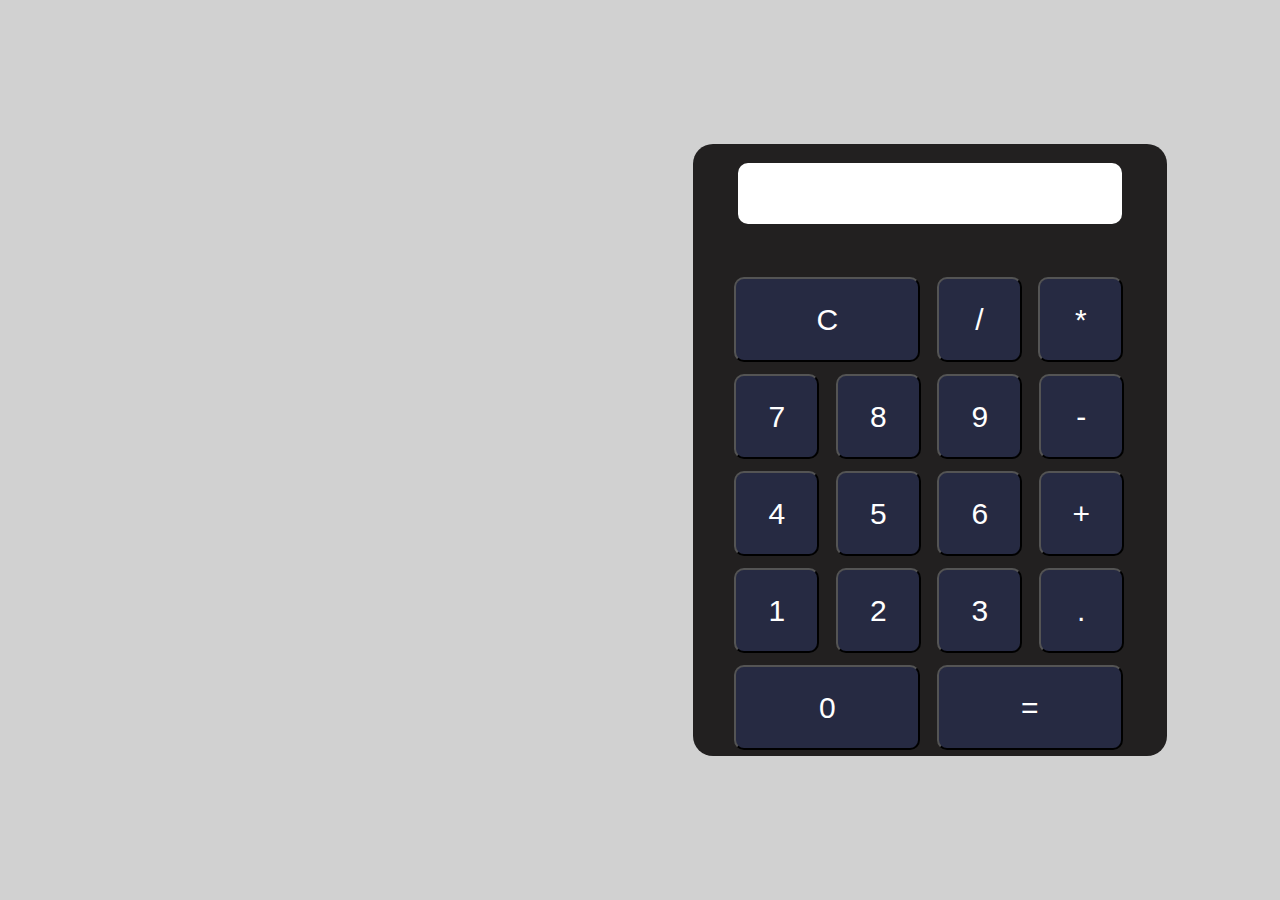
<file: Calculadora/index.html>
<!DOCTYPE html>
<html lang="en">
<head>
    <meta charset="UTF-8">
    <meta name="viewport" content="width=device-width, initial-scale=1.0">
    <link rel="stylesheet" href="style.css">
    <link rel="shortcut icon" href="Paomedia-Small-N-Flat-Calculator.32.png" type="image/x-icon">
    <title>Document</title>
</head>
<body>
    <main>
        <div id="principal">

                <input type="text" id="tela">

            <div id="teclado">
                <div class="agrupamento">
                    <input type="button" class="numeros" id="c" value="C" onclick="apagarTudo()">
                    <input type="button" class="numeros" id="divisao" value="/" onclick="capturarId(this)">
                    <input type="button" class="numeros" id="mutiplicacao" value="*" onclick="capturarId(this)"></div>
                <div class="agrupamento">
                    <input type="button" class="numeros" id="numero7" value="7" onclick="capturarId(this)">
                    <input type="button" class="numeros" id="numero8" value="8" onclick="capturarId(this)">
                    <input type="button" class="numeros" id="numero9" value="9" onclick="capturarId(this)">
                    <input type="button" class="numeros" id="diminuicao" value="-" onclick="capturarId(this)">
                </div>
                <div class="agrupamento">
                    <input type="button" class="numeros" id="numero4" value="4" onclick="capturarId(this)">
                    <input type="button" class="numeros" id="numero5" value="5" onclick="capturarId(this)">
                    <input type="button" class="numeros" id="numero6" value="6" onclick="capturarId(this)">
                    <input type="button" class="numeros" id="soma" value="+" onclick="capturarId(this)">
                </div>
                <div class="agrupamento">
                    <input type="button" class="numeros" id="numero1" value="1" onclick="capturarId(this)">
                    <input type="button" class="numeros" id="numero2" value="2" onclick="capturarId(this)">
                    <input type="button" class="numeros" id="numero3" value="3" onclick="capturarId(this)">
                    <input type="button" class="numeros" id="ponto" value="." onclick="capturarId(this)">
                </div>
                <div class="agrupamento">
                    <input type="button" class="numeros" id="numero0" value="0" onclick="capturarId(this)">
                    <input type="button" class="numeros" id="igual" value="=" onclick="resultado()">
                </div>
               

            </div>
        </div>
    </main>
    <script src="index.JS" defer></script>
</body>
</html>
</file>
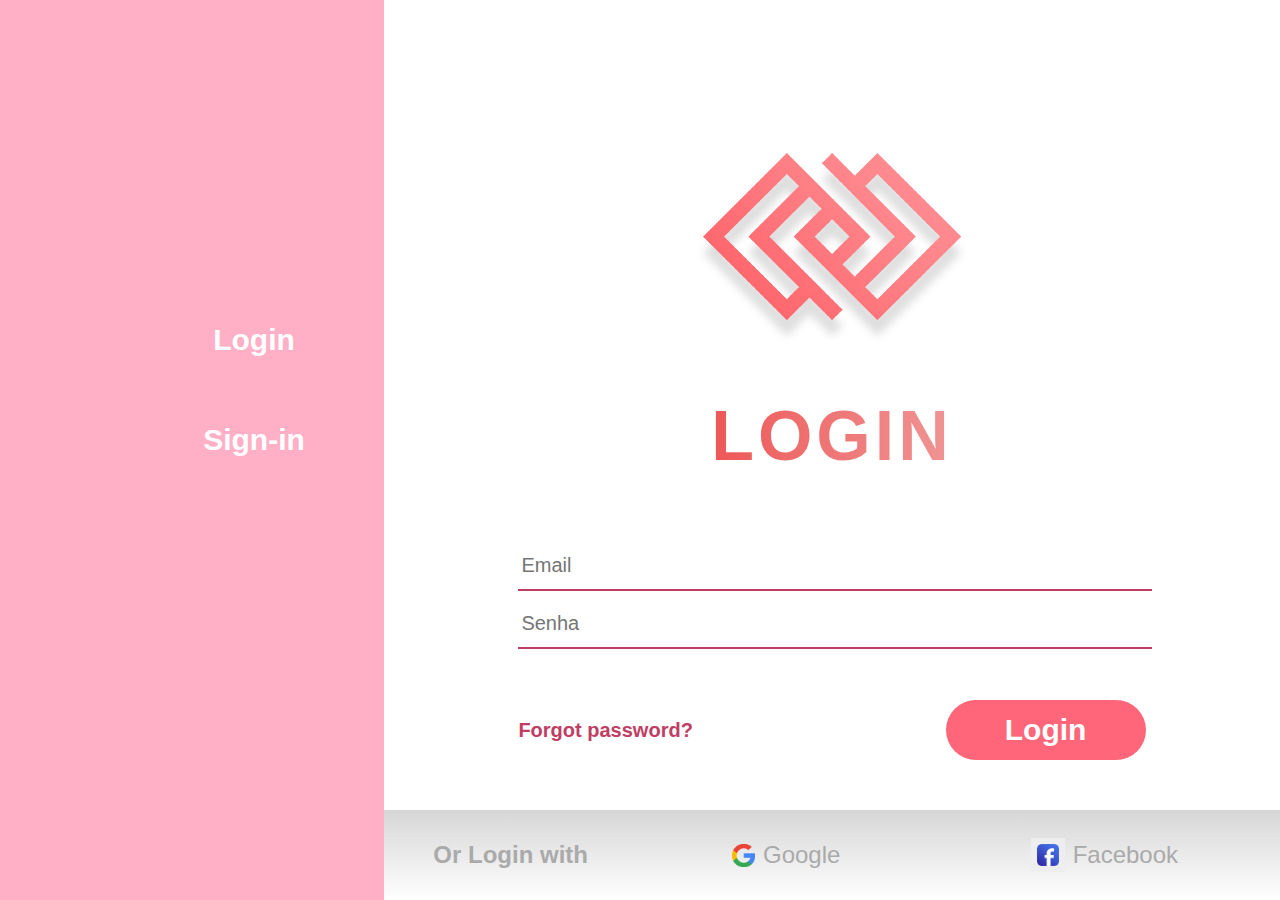
<file: Tela de login flexbox/index.html>
<!DOCTYPE html>
<html lang="en">
<head>
    <meta charset="UTF-8">
    <meta name="viewport" content="width=device-width, initial-scale=1.0">
    <link rel="stylesheet" href="style.css">
    <title>Document</title>
</head>
<body>
    <div class="lado-esquerdo">
        <nav class="navegacao">
            <a class="login-signin" href="">Login</a>
            <a class="login-signin" href="">Sign-in</a>
        </nav>
    </div>
    <div class="principal">
        <div id="logo">
            <img src="Screenshot_2.png" alt="">
            <h1>LOGIN</h1>
        </div>
        <form action="">
            <input type="email" name="email" id="email" placeholder="Email" class="input">
            <input type="password" name="senha" id="senha" placeholder="Senha" class="input">    
        </form>
        <div id="logar">
            <div id="esqueceu">
                <p>Forgot password?</p>
            </div>
            <div class="botao-logar">
                <input type="button" value="Login" id="botao">
            </div>
        </div>
        <div class="formas-login">
            <span id="or" class="span">Or Login with</span><span class="span"><img src="google-37.png" alt="">Google</span><span class="span"><img src="logo_facebook.avif" alt="" id="face">Facebook</span>
        </div>
            
    </div>
</body>
</html>
</file>
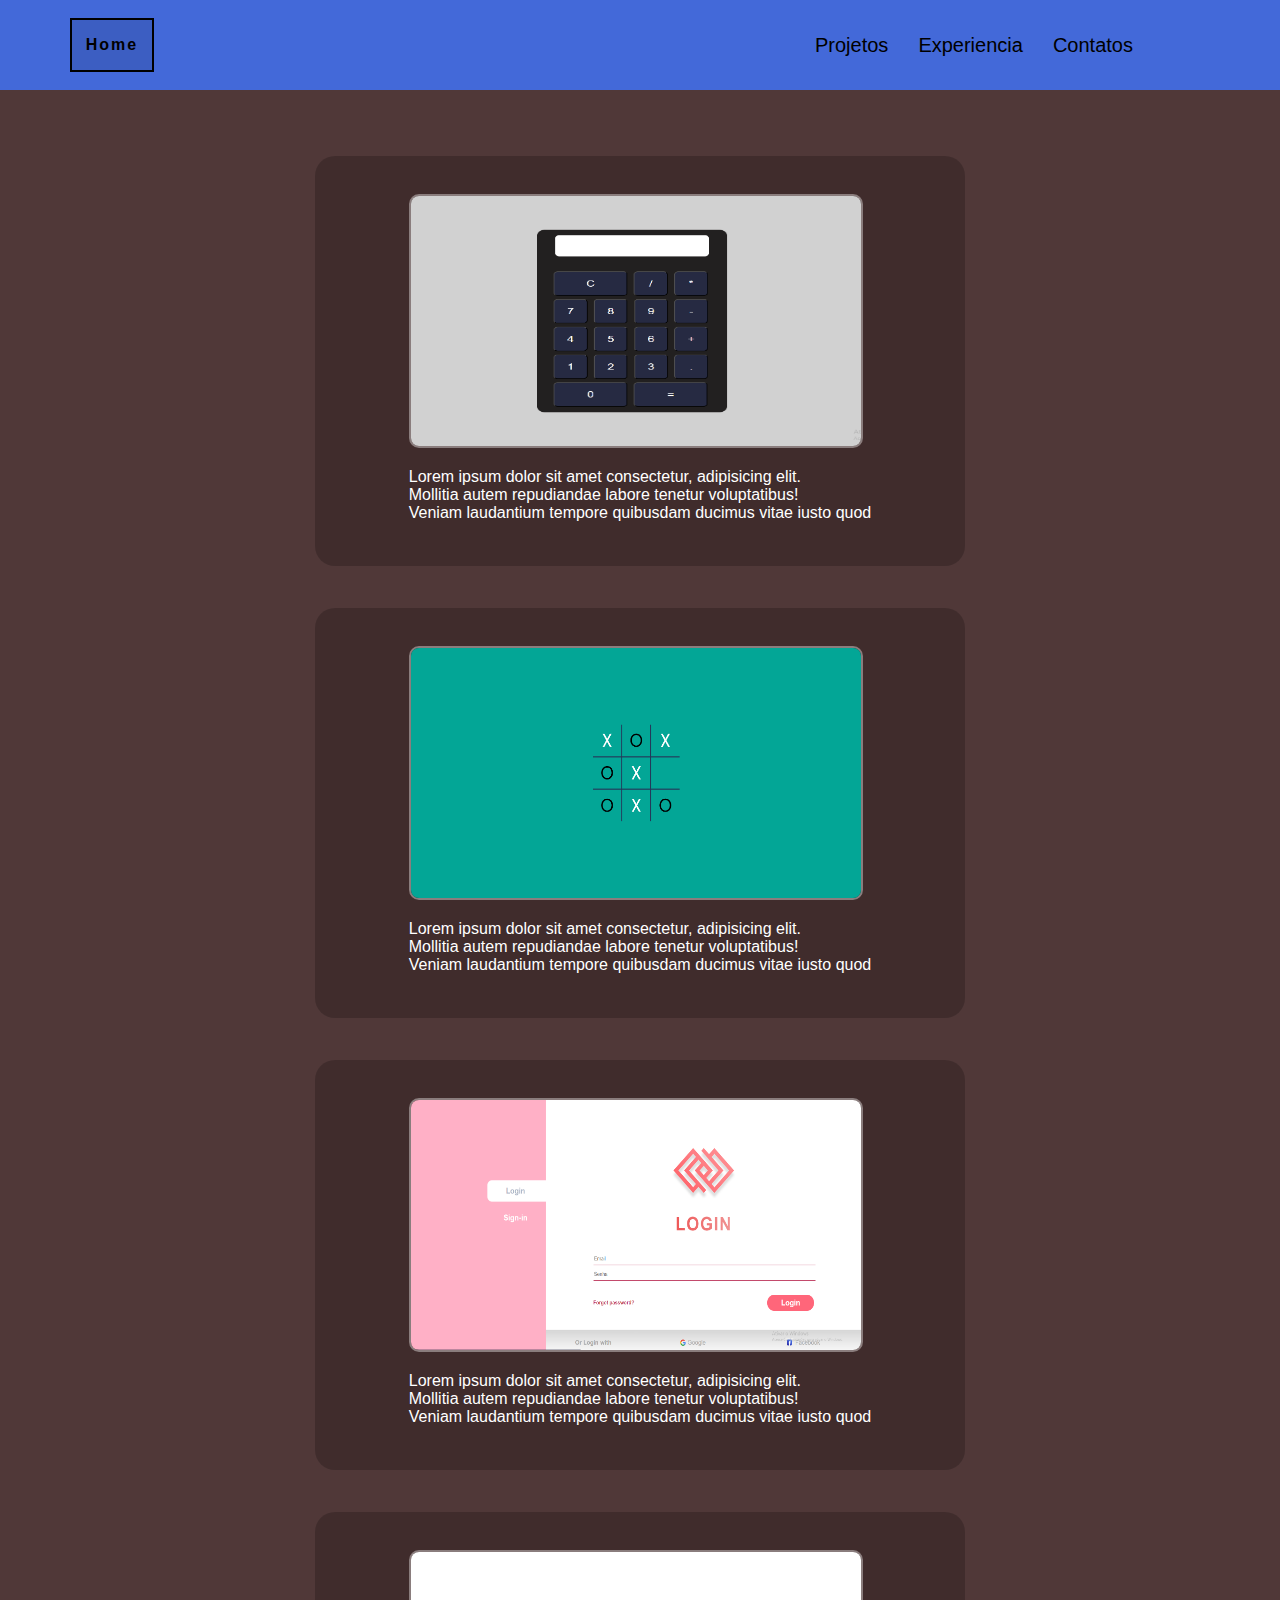
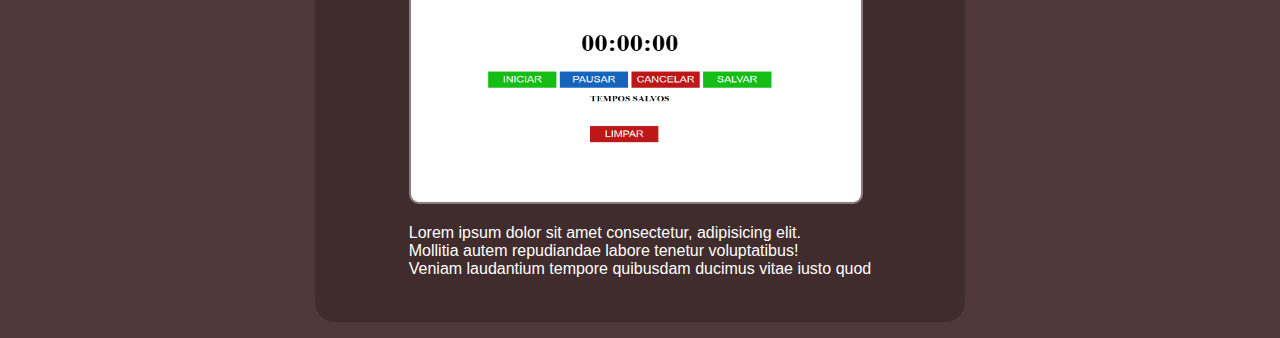
<file: projetos.html>
<!DOCTYPE html>
<html lang="en">
<head>
    <meta charset="UTF-8">
    <meta name="viewport" content="width=device-width, initial-scale=1.0">
    <link rel="stylesheet" href="CSS/projetos.css">
    <title>Davi Andrade Cunha</title>
</head>
<body>
    <header>
        <a id="a-home" href="index.html">
            <div id="home">
                Home
            </div>
        </a>
        <nav id="nav-cabecalho">
            <a class="a-nav-cabecalho" href="projetos.html" target="">Projetos</a>
            <a class="a-nav-cabecalho" href="" target="">Experiencia</a>
            <a class="a-nav-cabecalho" href="" target="">Contatos</a>
        </nav>
    </header>
    <div id="principal">
        <div class="auxiliar">
            <div class="projetos">          
                    <div class="imagem-projeto">
                        <a href="Calculadora/index.html" target="_blank">
                            <img class="img-projetos" src="imagens/Screenshot_6.png" alt="">
                        </a>
                        <p>Lorem ipsum dolor sit amet consectetur, adipisicing elit. <br>Mollitia autem repudiandae labore tenetur voluptatibus! <br> Veniam laudantium tempore quibusdam ducimus vitae iusto quod</p>
                    </div>     
            </div>
        </div>
        <div class="auxiliar">
            <div class="projetos">          
                    <div class="imagem-projeto">
                        <a href="Jogo Da velha/index.html" target="_blank">
                            <img class="img-projetos" src="imagens/jogoDaVelha.png" alt="">
                        </a>
                        <p>Lorem ipsum dolor sit amet consectetur, adipisicing elit. <br>Mollitia autem repudiandae labore tenetur voluptatibus! <br> Veniam laudantium tempore quibusdam ducimus vitae iusto quod</p>
                    </div>     
            </div>
        </div>
       <div class="auxiliar">
            <div class="projetos">          
                    <div class="imagem-projeto">
                        <a href="Tela de login flexbox/index.html" target="_blank">
                            <img class="img-projetos" src="imagens/Screenshot_2.png" alt="">
                        </a>
                        <p>Lorem ipsum dolor sit amet consectetur, adipisicing elit. <br>Mollitia autem repudiandae labore tenetur voluptatibus! <br> Veniam laudantium tempore quibusdam ducimus vitae iusto quod</p>
                    </div>     
            </div>
        </div>
        <div class="auxiliar">
            <div class="projetos">          
                    <div class="imagem-projeto">
                        <a href="Cronometro/cronometro.html" target="_blank">
                            <img class="img-projetos" src="imagens/Captura de tela 2024-08-23 134059.png" alt="">
                        </a>
                        <p>Lorem ipsum dolor sit amet consectetur, adipisicing elit. <br>Mollitia autem repudiandae labore tenetur voluptatibus! <br> Veniam laudantium tempore quibusdam ducimus vitae iusto quod</p>
                    </div>     
            </div>
        </div>
    </div>
</body>
</html>
</file>
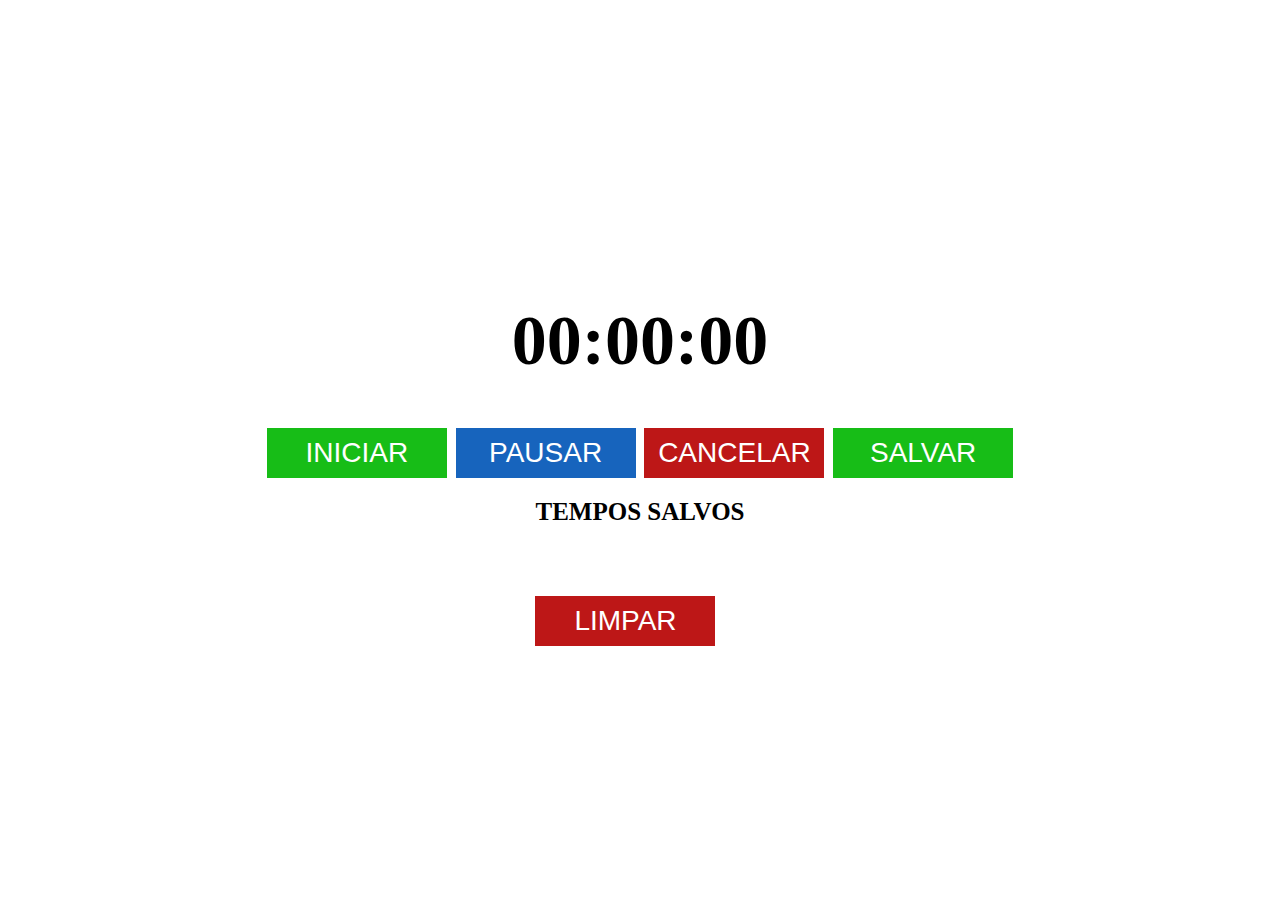
<file: Cronometro/cronometro.html>
<!DOCTYPE html>
<html lang="en">
<head>
    <meta charset="UTF-8">
    <meta name="viewport" content="width=device-width, initial-scale=1.0">
    <link rel="stylesheet" href="style.css">
    <title>Document</title>
</head>
<body>
    <main>
        <div id="divTempo">
            <h1 id="cronometro">00:00:00</h1>
        </div>
        <div class="botoes">
            <button type="button" id="iniciar">INICIAR</button>
            <button type="button" id="pausar">PAUSAR</button>
            <button type="button" id="cancelar">CANCELAR</button>
            <button type="button" id="salvar">SALVAR</button>
        </div>

        <div id="temposSalvos">
            <h2>TEMPOS SALVOS</h2>
            <ul id="listaTempos">
            </ul>
            <button type="button" id="limpar" onclick="clearSaveTime()">LIMPAR</button>
        </div>
    </main>
    <script src="cronometro.js"></script>
</body>
</html>
</file>
<file: Calculadora/style.css>
body{
    margin: 0px;
    padding: 0px;
    font-family: Arial, Helvetica, sans-serif;
    color: white;
}
main{
    width: 100vw;
    height: 100vh;
    min-width: 1860px;
    background-color: rgb(209, 209, 209);
    display: flex;
    justify-content: center;
    align-items: center;
}
#principal{
    width: 25.5%;
    height: 68%;
    background-color: rgb(34, 32, 32);
    border-radius: 20px;
    display: flex;
    justify-content: center;
    align-items: center;
    flex-direction: column;
    box-sizing: border-box;
}
#tela{
    background-color: white;
    width: 80%;
    height: 12%;
    border: 0px;
    border-radius: 10px;
    margin-top: 4%;
    margin-bottom: 6%;
    font-size: 24px;
}
#teclado{
    color: white;
    width: 85%;
    height: 84%;
    margin-top: 4%;
    display: flex;
    flex-direction: column;
    box-sizing: border-box;
    padding: 0px;
}
.numeros{
    color: white;
    width: 85px;
    height: 85px;
    border-radius: 10px;
    margin: 6px;
    background-color: rgb(38, 42, 66);
    font-size: 30px;
}
#c{
    width: 186px;
    height: 85px;
}
#numero0{
    width: 186px;
}
#igual{
    width: 186px;
}
</file>
<file: Tela de login flexbox/style.css>
body{
    margin: 0px;
    padding: 0px;
    font-family: Arial, Helvetica, sans-serif;
    display: flex;
}
.lado-esquerdo{
    width: 30vw;
    height: 100vh;
    background-color: #ffb0c6;
    display: flex;
    flex-direction: row-reverse;
    box-sizing: border-box;
}
.navegacao{
    margin-top: 300px;
}
.login-signin{
    display: flex;
    justify-content: center;
    align-items: center;
    box-sizing: border-box;
    height: 80px;
    width: 250px;
    color: rgb(255, 255, 255);
    font-size: 30px;
    text-decoration: none;
    font-weight: bold;
    padding-right: 10px;
    margin-bottom: 20px;
    border-radius: 20px 0 0 20px;
    
}

.login-signin:hover{
    background-color: #ffffff;
    color: rgb(172, 181, 199);
}
.principal{
    width: 70vw;
    height: 100vh;
    display: flex;
    justify-content: center;
    align-items: center;
    flex-direction: column;
    box-sizing: border-box;
    padding: 0px;
}
form{
    width: 70%;
}
.input{
    width: 100%;
    display: block;
    margin-bottom: 10px;
    height: 40px;
    border: none;
    border-bottom: 2px #c03e63 solid;
    font-size: 20px;
    padding: 3px;
}
#logo{
    margin-bottom: 20px;
    width: 40%;
    display: flex;
    justify-content: center;
    align-items: center;
    flex-direction: column;
    box-sizing: border-box;
}
#logo h1{
    font-size: 70px;
    font-weight: bold;
    letter-spacing: 4px;
    background: linear-gradient(to right, #ee5757, #f09595);
    -webkit-background-clip: text;
    color: transparent;
}
#logar{
    margin-top: 40px;
    width: 70%;
    display: flex;
    justify-content: space-between;
    align-items: center;
}
#esqueceu{
    font-size: 20px;
    color: #c03e63;
    font-weight: bold;
}
#botao{
    height: 60px;
    width: 200px;
    border-radius: 30px;
    background-color: #ff667a;
    border: none;
    font-size: 30px;
    font-weight: bold;
    color: #ffffff;
}
.formas-login{
    width: 70vw;
    height: 10%; 
    position: absolute;
    bottom: 0px;
    background: linear-gradient(to bottom, #d6d6d6, #ffffff);
    box-sizing: border-box;
    display: flex;
    justify-content: space-around;
    align-items: center;
    flex-direction: row;
    font-size: 24px;
    
}
#or{
    font-weight: bold;
}
.span{
    display: flex;
    align-items: center;
    color: #aaaaaa;
    height: 50px;
    width: 200px;
    box-sizing: border-box;
}

.span img{
    margin-right: 8px;
    height: 23px;
    width: 23px;
}
#face{
    height: 34px;
    width: 34px;
}
</file>
<file: CSS/projetos.css>
body{
    margin: 0;
    padding: 0;
    font-family: Arial, Helvetica, sans-serif;
    background-color: #503838;
    overflow-x: hidden;
}
header{
    background-color: #4369D9;
    width: 100%;
    height: 10vh;
    /*border: 1px solid #f5f5f5;*/
    display: flex;
    justify-content: space-between; 
    align-items: center;
    box-sizing: border-box;
}
#a-home{
    text-decoration: none;
    margin-left: 70px;
    transition: transform 0.5s ease;
    letter-spacing: 2px;
    font-weight: bold;
}
#a-home:hover{
    transform: scale(1.1);
}
#home{
    width: 80px;
    height: 50px;
    border: 2px solid #000000;
    color: #000000;
    background-color: rgb(0, 0, 0, 0.1);
    display: flex;
    justify-content: center;
    align-items: center; 
}
#nav-cabecalho{
    width: 480px;
    height: 50px;
    /*border: 1px solid #000000;*/
    display: flex;
    align-items: center;
}
.a-nav-cabecalho{
    color: #000000;
    text-decoration: none;
    font-size: 20px;
    padding: 5px 15px;
}
.a-nav-cabecalho:hover{
    background-color: #ffffff;
    border-radius: 10px;
}
#principal{
    width: 100vw;
    height: 100%;
    padding: 20px;
    /*border: 1px solid #000000;*/
    display: flex;
    flex-direction: row;
    flex-wrap: wrap;
    justify-content: center;
    align-items: center;
    box-sizing: border-box;
    
}
.auxiliar{
    width: 98%;
    height: 402px;
    display: flex;
    justify-content: center;
    align-items: center;
    margin-top: 50px;
    box-sizing: border-box;
}
.projetos{
    width: 650px;
    height: 410px;
    /*border: 2px solid black;*/
    background-color: rgba(0, 0, 0, 0.2);
    overflow: hidden;
    display: flex;
    justify-content: center;
    align-items: center;
    border-radius: 20px;
    box-sizing: border-box;
}
.projetos p{
    color: #ffffff;
}
.img-projetos{
    width: 450px;
    height: 250px;
    margin-top: 10px;
    border: 2px solid #8a7d7d;
    object-fit: fill;
    border-radius: 10px;
}
</file>
<file: Cronometro/style.css>
body{
    padding: 0px;
    margin: 0px;
    font-size: 35px;
}
main{
    width: 100vw;
    height: 100vh;
    display: flex;
    justify-content: center;
    align-items: center;
    flex-direction: column;

}
button{
    font-size: 28px;
    color: #ffffff;
    width: 180px;
    height: 50px;
    border: 0px;
}
#iniciar{
    background-color: #17bd17;
}
#pausar{
    background-color: #1764bd;
}
#cancelar{
    background-color: #bd1717;
}
#salvar{
    background-color: #17bd17;
}
#limpar{
    background-color: #bd1717;
}

h2{
    font-size: 25px;
}
#listaTempos{
    max-height: 200px;
    overflow-y: auto;
}
#listaTempos li{
    list-style-type: none;
}
</file>
